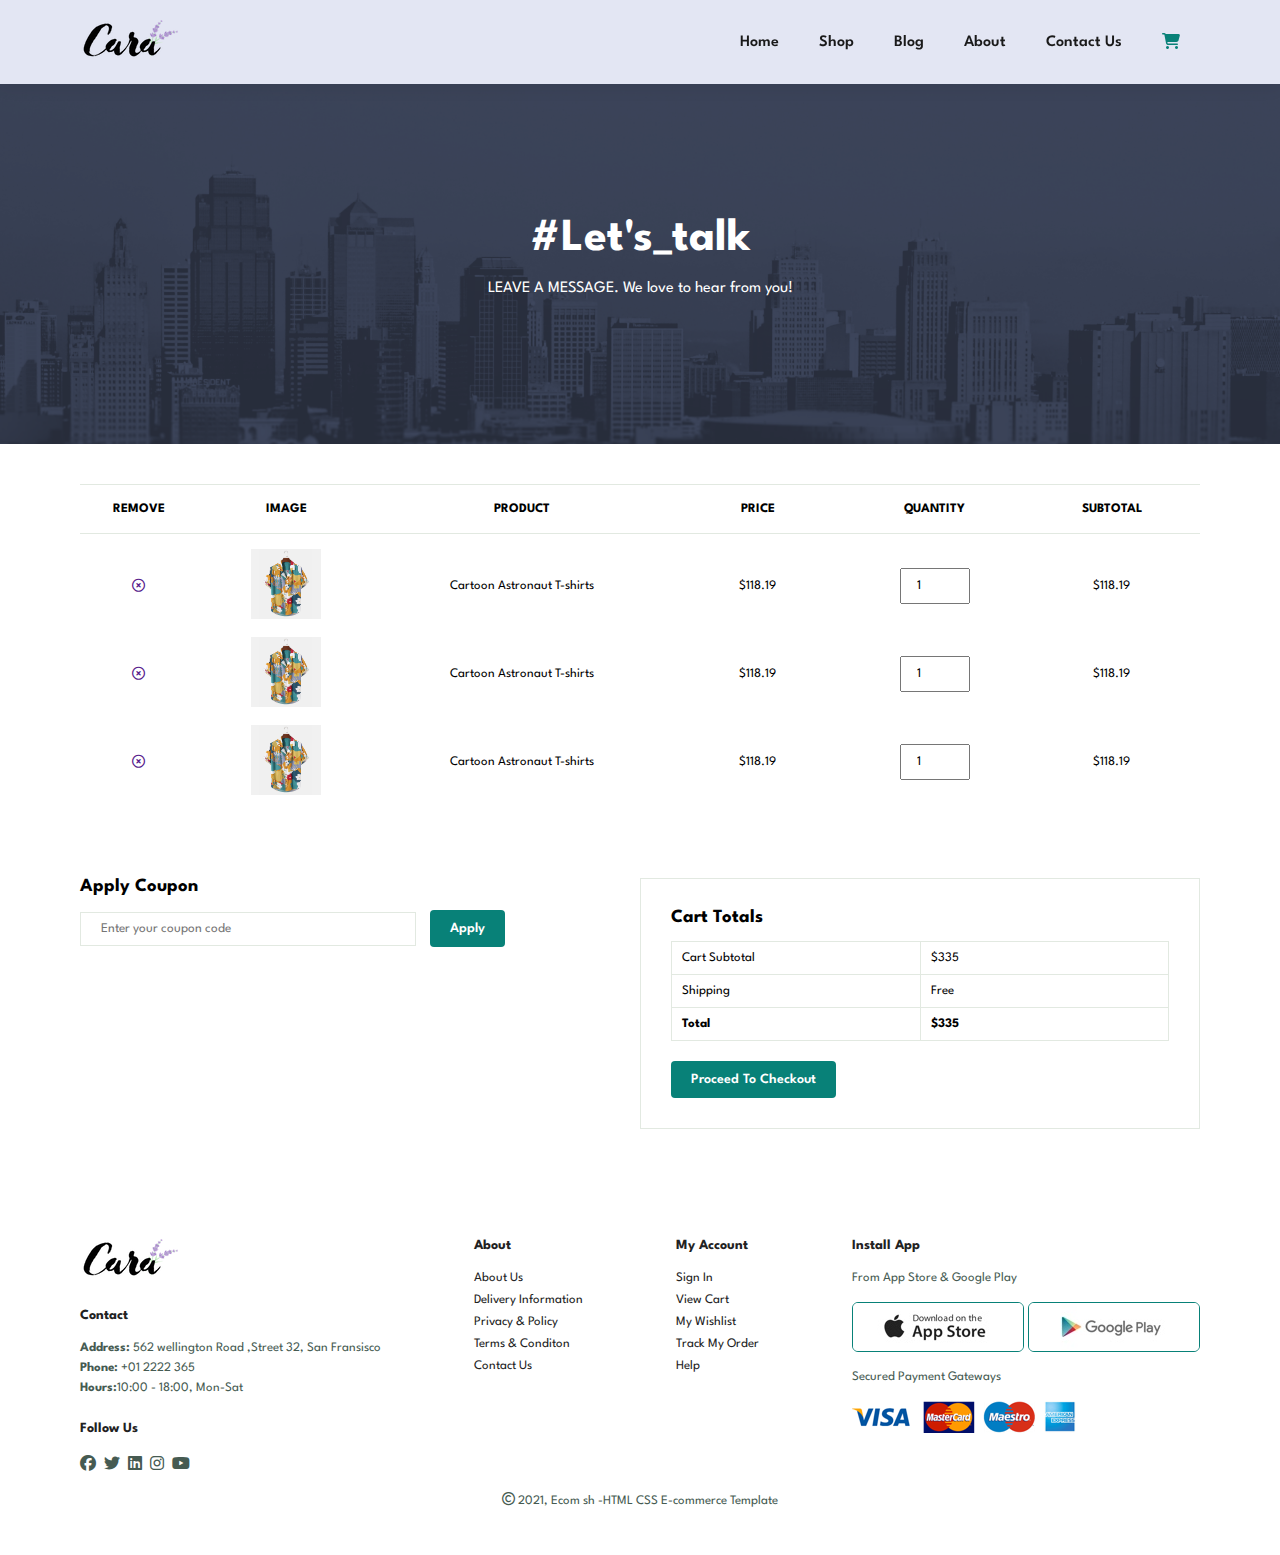
<file: cart.html>
<!DOCTYPE html>
<html lang="en">

<head>
    <meta charset="UTF-8">
    <meta http-equiv="X-UA-Compatible" content="IE=edge">
    <meta name="viewport" content="width=device-width, initial-scale=1.0">
    <title>Document</title>
    <link rel="stylesheet" href="https://cdnjs.cloudflare.com/ajax/libs/font-awesome/6.5.2/css/all.min.css">

    <link rel="stylesheet" href="style.css">
</head>

<body>
    <section id="header">
        <a href="#"> <img src="images/logo-2.png" class="logo" alt=""></a>
        <div>
            <ul id="navbar">
                <li><a href="index.html">Home</a></li>
                <li><a href="shop.html">Shop</a></li>
                <li><a href="blog.html">Blog</a></li>
                <li><a href="about.html ">About</a></li>
                <li><a  href="contact.html">Contact Us </a></li>
                <li><a class="active" href="cart.html"><i class="fas fa-shopping-cart"></i></a></li>
                <a href="#" class="active" id="close"><i class="fa-solid fa-xmark"></i></a>
            </ul>
        </div>
        <div id="mobile">
            <i id="bar" class="fa-solid fa-bars"></i>
        </div>

    </section>

    <section id="page-header" class="about-header">
        <h2>#Let's_talk</h2>
        <p>LEAVE A MESSAGE. We love to hear from you!</p>
    </section>

    <section id="cart" class="section-p1">
        <table width="100%">
            <thead>
                <tr>
                    <td>Remove</td>
                    <td>Image</td>
                    <td>Product</td>
                    <td>price</td>
                    <td>Quantity</td>
                    <td>Subtotal</td>
                </tr>
            </thead>
            <tbody>
                <tr>
                    <td>
                        <a href=""><i class="far fa-times-circle"></i></a>
                    </td>
                    <td><img src="images/products/f1.jpg" alt=""></td>
                    <td>Cartoon Astronaut T-shirts</td>
                    <td>$118.19</td>
                    <td><input type="number" value="1"></td>
                    <td>$118.19</td>
                </tr>

                <tr>
                    <td>
                        <a href=""><i class="far fa-times-circle"></i></a>
                    </td>
                    <td><img src="images/products/f1.jpg" alt=""></td>
                    <td>Cartoon Astronaut T-shirts</td>
                    <td>$118.19</td>
                    <td><input type="number" value="1"></td>
                    <td>$118.19</td>
                </tr>

                <tr>
                    <td>
                        <a href=""><i class="far fa-times-circle"></i></a>
                    </td>
                    <td><img src="images/products/f1.jpg" alt=""></td>
                    <td>Cartoon Astronaut T-shirts</td>
                    <td>$118.19</td>
                    <td><input type="number" value="1"></td>
                    <td>$118.19</td>
                </tr>
            </tbody>

        </table>
    </section>

    <section id="cart-add" class="section-p1">
        <div id="coupon">
            <h3>Apply Coupon</h3>
<div>
    <input type="text" placeholder="Enter your coupon code">
    <button class="normal">Apply</button>
</div>
        </div>

        <div id="subtotal">
<h3>Cart Totals</h3>
<table>
    <tr>
        <td>Cart Subtotal</td>
        <td>$335</td>
    </tr>
    <tr>
        <td>Shipping</td>
        <td>Free</td>
    </tr>
    <tr>
        <td><strong>Total</strong></td>
        <td><strong>$335</strong></td>
    </tr>
</table> 

<button class="normal">Proceed To Checkout</button>
</div>
    </section>

    <footer class="section-p1">
        <div class="col">
            <img class="logo" src="images/logo-2.png" alt="">
            <h4>Contact</h4>
            <p><strong> Address:</strong> 562 wellington Road ,Street 32, San Fransisco</p>
            <p><strong> Phone:</strong> +01 2222 365 </p>
            <p><strong> Hours:</strong>10:00 - 18:00, Mon-Sat </p>


            <div class="follow">
                <h4>Follow Us</h4>
                <div class="icon">
                    <i class="fa-brands fa-facebook"></i>
                    <i class="fa-brands fa-twitter"></i>
                    <i class="fa-brands fa-linkedin"></i>
                    <i class="fa-brands fa-instagram"></i>
                    <i class="fa-brands fa-youtube"></i>
                </div>
            </div>
        </div>

        <div class="col">
            <h4>About</h4>
            <a href="#">About Us</a>
            <a href="#">Delivery Information</a>
            <a href="#">Privacy & Policy</a>
            <a href="#">Terms & Conditon</a>
            <a href="#">Contact Us</a>
        </div>

        <div class="col">
            <h4>My Account </h4>
            <a href="#">Sign In</a>
            <a href="#">View Cart</a>
            <a href="#">My Wishlist</a>
            <a href="#">Track My Order</a>
            <a href="#">Help</a>
        </div>

        <div class="col install">
            <h4>Install App</h4>
            <p>From App Store & Google Play</p>
            <div class="row">
                <img src="images/pay/app.jpg" alt="">
                <img src="images/pay/play.jpg" alt="">
            </div>
            <p>Secured Payment Gateways</p>
            <img src="images/pay/pay.png" alt="">
        </div>
        <div class="copyright">
            <p><i class="fa-regular fa-copyright"></i> 2021, Ecom sh -HTML CSS E-commerce Template </p>
        </div>
    </footer>




    <script>

    </script>
</body>

</html>
</file>
<file: style.css>
@import url("https://fonts.googleapis.com/css2?family=Spartan:wght@100;200;300;400;500;600;700;800;900&display=swap");
* {
  margin: 0;
  padding: 0;
  box-sizing: border-box;
  font-family: "Spartan", sans-serif;
}

html {
  scroll-behavior: smooth;
}

/* Global Styles */

h1 {
  font-size: 50px;
  line-height: 64px;
  color: #222;
}

h2 {
  font-size: 46px;
  line-height: 54px;
  color: #222;
}

h4 {
  font-size: 20px;
  color: #222;
}

h6 {
  font-weight: 700;
  font-size: 12px;
}

p {
  font-size: 16px;
  color: #465b52;
  margin: 15px 0 20px 0;
}

.section-p1 {
  padding: 40px 80px;
}

.section-m1 {
  margin: 40px 0;
}

button.normal{
  font-size: 14px;
  font-weight: 600;
  padding: 15px 30px;
  color:#000;
  background-color: #fff;
  border-radius: 4px;
  cursor: pointer;
  border: none;
  outline: none;
  transition: 0.2s ease;

}
button.white{
  font-size: 13 px;
  font-weight: 600;
  padding: 11px 18px;
  color:#fff;
  background-color: transparent ;
  cursor: pointer;
  border: 1px solid #fff ;
  outline: none;
  transition: 0.2s ease;

}

body {
  width: 100%;
   
}

/* header styles */

#header{
  display: flex;
  align-items: center;
  justify-content: space-between;
   padding: 20px 80px;
   background-color: #E3E6F3;
   box-shadow: 0 5px 15px rgba(0, 0 ,0 ,0.06);
   z-index: 999;
   position: sticky;
   top: 0;
   left: 0;
}

#navbar{
  display: flex;
  align-items: center;
  justify-content: center;

}
#navbar li{
  list-style: none;
   padding: 0 20px;
   position: relative;
}
#navbar li a{
  text-decoration: none;
  font-size: 16px;
  font-weight: 600;
  color: #1a1a1a;
  transition: 0.3sec ease;
}

#navbar li a:hover,
#navbar li a.active{
  color:#088178;
}

#mobile{
  display: none;
  align-items: center;
}

#close{
  display: none;
}

#navbar li a:active::after,
#navbar li a:hover::after
{
  background-color: #088178;
  content: "";
  width:30%;
  height:2px;
  position: absolute;
  bottom:-4px;
  left:20px; 
}

/* home page  */

#hero{
  background-image: url("images/hero/hero11.jpg");
  height: 90vh;
  width:100%;
  background-size: cover;
  background-position: top 25% right 0;
  padding: 0 80px;
  display: flex;
  flex-direction: column;
  align-items: flex-start;
  justify-content: center;
}

#hero h4{
  padding-bottom: 15px;
}
#hero h1{
  color:#088178
}
#hero button{
  background-image: url("images/button.png");
  background-color: transparent;
  color: #088178;
  border: 0;
  padding:14px 80px 14px 65px;
  cursor: pointer;
  background-repeat: no-repeat;
  font-weight: 700;
  font-size: 15px;
}

#feature{
  display: flex;
  align-items: center;
  justify-content: space-between;
  flex-wrap: wrap;

}
#feature .fe-box{
width:180px;
text-align: center;
padding: 25px 15px;
box-shadow: 20px 20px 34px rgba(0, 0 ,0 ,0.03);
border: 1px solid #cce7d0;
border-radius: 4px;
margin: 15px 0px;
}
#feature .fe-box img{
  width: 100%;
  margin-bottom: 10px;
}

#feature .fe-box:hover{
  box-shadow: 10px 10px 34px rgba(70, 62 ,221 ,0.1);
}
#feature .fe-box h6{
  padding: 9px 8px 6px 8px;
  line-height: 1;
  border-radius: 4px;
  color: #088178;
  background-color: #fddde4;
}

#feature .fe-box:nth-child(2) h6{
  background-color: #cdebbc;
}

#feature .fe-box:nth-child(3) h6{
  background-color: #d1e8f2;
}

#feature .fe-box:nth-child(4) h6{
  background-color: #cdd4f8;
}

#feature .fe-box:nth-child(5) h6{
  background-color: #f6dbf6;
}

#feature .fe-box:nth-child(6) h6{
  background-color: #fff2ef;
}

#product1{
  text-align: center;
}

#product1 .pro{
width: 23%;
border-radius: 20px;
min-width:250px;
padding:10px 12px;
border:1px solid #cce7d0;
cursor: pointer;
box-shadow: 20px 20px 30px rgba(0, 0 ,0 ,0.02);
margin:15px 0px;
transition: 0.2sec ease;
position: relative;

}
#product1 .pro-container {
  display: flex;
  flex-wrap: wrap;
  padding-top: 20px;
  justify-content: space-evenly;
  align-items: center;
  overflow: hidden; 
}

#product1 .pro:hover{
box-shadow: 20px 20px 30px rgba(0, 0 ,0 ,0.06);
}
#product1 .pro img{
  width: 100%;
  border-radius: 20px;
}

#product1 .pro .des{
  text-align: start;
  padding:10px 0;
}
#product1 .pro .des span{
  color:#606063;
  font-size: 12px;
}
#product1 .pro .des h5{
  padding-top: 7px;
  color: #1a1a1a;
  font-size: 14px;

}

#product1 .pro .des i{
  color: rgb(243, 181, 25);
}
#product1 .pro .des h4{
  padding-top: 7px;
  font-size: 15px;
  font-weight: 700;
  color: #088178;
}

#product1 .pro .cart{
  width: 40px;
  height: 40px;
  line-height: 40px; 
  border-radius: 50px;
  background-color: #e8f6ea;
  /* font-weight: 500; */
  /* color: #088178; */
  border: 1px solid #cce7d0;
  position: absolute;
  bottom: 20px;
  right: 10px;

}
#product1 .pro-container{
  display: flex;
  flex-wrap: wrap;
  padding-top: 20px;
  justify-content: space-evenly;
  align-items: center;
}

#banner {
  display: flex;
  flex-direction: column;
  justify-content: center;
  align-items: center;
  text-align: center;
  background-image: url("images/banner/b2.jpg");
  width: 100%;
  height:40vh;
}

#banner h4{
  color: white;
  font-size: 16px;

}
#banner h2 {
  color: white;
  font-size: 30px;
  padding: 10px 0;

}

#banner h2 span{
  color: #ef3636;
}

#banner button:hover{
  background: #088178;
  color: #fff;
}

#sm-banner{
  display: flex;
  justify-content: space-between;
  flex-wrap: wrap;
}
#sm-banner .banner-box {
  display: flex;
  flex-direction: column;
  justify-content: center;
  align-items: flex-start; 
  background-image: url("images/banner/b17.jpg");
  min-width: 805px;
  background-size: cover;
  background-position: center;
  height:50vh;
  padding: 30px;
}
#sm-banner .banner-box2{
  background-image: url("images/banner/b10.jpg");

}

#sm-banner h4{
  color:#fff;
  font-size: 20px;
font-weight: 300;
}
#sm-banner h2{
  color:#fff;
  font-size: 28px;
font-weight: 800;
}
#sm-banner span{
  color:#fff;
  font-size: 14px;
font-weight: 500;
padding-bottom: 5px ;
}

#sm-banner .banner-box:hover button{
  background: #088178;
  border:1px solid #088178;
}

#banner3{
  display: flex;
  justify-content: space-between;
  flex-wrap: wrap;
  padding: 0 80px;
}
#banner3 .banner-box{
  display: flex;
  flex-direction: column;
  justify-content: center;
  align-items: flex-start; 
  background-image: url("images/banner/b7.jpg");
  min-width: 30%;
  background-size: cover;
  background-position: center;
  height:30vh;
  padding: 20px;
  margin-bottom: 20px;
}
#banner3 .banner-box2{
  background-image: url("images/banner/b4.jpg");

}
#banner3 .banner-box3{
  background-image: url("images/banner/b18.jpg");

}

#banner3 h2{
  color: #fff;
  font-weight: 900;
  font-size: 22px;
}
#banner3 h3{
  color: #ec544e;
  font-weight: 800;
  font-size: 15px;
}

#newsletter{
  display: flex;
  justify-content: space-between;
  align-items: center;
  flex-wrap: wrap;
  background-image: url("images/banner/b14.jpg");
background-repeat: no-repeat;
background-position: 20% 30%;
background-color: #041e42;

}

#newsletter h4{
  font-size: 22px;
  font-weight: 700;
  color: #fff;
}
#newsletter .form{
  display: flex;
  width: 40%;
}

#newsletter p{
  font-size: 14px;
  font-weight: 600;
  color: #818ea0;
}

#newsletter p span{
  color: #ffbd27;
}
#newsletter input{
  height: 3.125rem;
  padding: 0 1.25em;
  font-size: 14px;
  width: 100%;
  border: 1px solid transparent;
  border-radius: 4px;
  outline: none;
  border-top-right-radius: 0;
  border-bottom-right-radius: 0;
}

#newsletter button{
  background-color: #088178;
  white-space: nowrap;
  color: #fff;
  border-top-left-radius: 0;
  border-bottom-left-radius: 0;
}

footer{
  display: flex;
  justify-content: space-between;
  flex-wrap: wrap;
}

footer .col{
  display: flex;
  flex-direction: column;
  align-items: flex-start;
  flex-wrap: wrap;
  margin-bottom: 20px;
}

footer .logo{
  margin-bottom: 30px;
}

footer h4{
  font-size: 14px;
   padding-bottom: 20px;
}

footer p{
  font-size: 13px;
   margin: 0 0 8px 0;
}
footer a{
  font-size: 13px;
  text-decoration: none;
   margin-bottom:10px;
   color: #222;
}

footer .follow {
  margin-top: 20px;
}

footer .follow i{
  color: #465b52;
  padding-right: 4px;
  cursor: pointer;

}

footer .install .row img{
  border: 1px solid #088178;
  border-radius: 6px;
}

footer .install img{
  margin: 10px 0 15px 0;
}
footer .follow i:hover,
footer a:hover{
   color: #088178;
}

footer .copyright{
  width: 100%;
  text-align: center;
}




/* shop page  */
#page-header{
  background-image: url("images/banner/b31.jpg");
  height: 40vh;
  width: 100%;
  background-size: cover;
  align-items: center;
  justify-content: center;
  display: flex;
flex-direction: column;
}

#page-header h2,
#page-header p{
  color: #fff;
}

#pagination{
  text-align: center;
}
#pagination a{
  text-decoration: none;
  background-color: #088178;
  padding: 15px 20px;
  border-radius: 4px;
  color: #fff;
  font-weight: 600
}

#pagination a i{
  font-size: 16px;
  font-weight: 600;
}


.small-img-group{
  display: flex;
  justify-content: space-between;
}

.small-img-col{
  flex-basis: 24%;
  cursor: pointer;
}






/* product page  */
#prodetails{
  display: flex;
  margin-top: 20px;
}

#prodetails .single-pro-image{
 width: 40%;
 margin-right: 50px;  
}

#prodetails .single-pro-details{
  width: 50%;
  padding-top: 30px;
}

#prodetails .single-pro-details h4{
  padding: 40px 0 20px 0;
}

#prodetails .single-pro-details h2{
  font-size: 26px;
}

#prodetails .single-pro-details select{
  display: block;
  padding: 5px 10px;
  margin-bottom: 10px;
}

#prodetails .single-pro-details input{
   font-size: 16px;
   width: 50px;
   height: 47px;
   padding-left: 10px;
   margin-right: 10px;
}

#prodetails .single-pro-details input:focus{
outline: none;
}
#prodetails .single-pro-details button{
  background-color: #088178;
  color: #fff;
}
#prodetails .single-pro-details span{
  line-height: 25px;
}



/* blog page  */

#page-header.blog-header{
  background-image: url("images/banner/b19.jpg");
  background-size: cover;
}

#blog{
  padding: 150px 150px 0px 150px;
}

#blog .blog-box{
  display: flex;
  align-items: center;
  width: 100%;
  padding-bottom: 70px;
}

#blog .blog-img{
  width: 50%;
  margin-right: 40px;
}

#blog img{
  width: 100%;
  height: 450px;
  object-fit: cover;
}

#blog .blog-details{
  width: 50%;
}
#blog .blog-details a{
  text-decoration: none;
  font-size: 11px;
  color: #000;
  font-weight: 700;
  position: relative;
  transition: 0.3s;
}

#blog .blog-details a::after{
  content: "";
  width: 50px;
  height: 2px;
  background-color: #000;
  position: absolute;
  top: 4px;
  right: -60px;
}
#blog .blog-details a:hover{
  color:#088178;
}

#blog .blog-details a:hover::after{
  background-color:#088178;
}

/* about page  */
 #page-header.about-header{
  background-image: url("images/about/banner.png");
  background-size: cover;
 }
 #about-head{
  display: flex;
  align-items: center;
 }
#about-head img{
  width: 50%;
  height: auto;
}

#about-head div{
  padding-left: 40px;
}

#about-app{
  text-align: center;
}

#about-app .video{
  width: 70%;
  height: 100%;
  margin:30px auto 0 auto;
}

#about-app .video video{
  width: 100%;
  height: 100%;
  border-radius: 20px;
}


/* contact page  */

#contact-details{
  display: flex;
  align-items: center;
  justify-content: space-between;
}

#contact-details .details{
width: 40%;
}

#contact-details .details span,
#form-details form span{
  font-size: 12px;
}
#contact-details .details h2,
#form-details form h2{
font-size: 26px;
line-height: 35px;
padding: 20px 0px;
}

#contact-details .details h3{
  font-size: 16px;
  padding-bottom: 15px;
  }
  #contact-details .details li{
    list-style: none;
    display: flex;
    padding: 10px 0;
  }

  #contact-details .details li i{
    font-size: 14px;
    padding-right: 22px;
  }

  #contact-details .details li p{
    margin: 0;
    font-size: 14px;
  }

  #contact-details .map{
    width: 55%;
    height: 400px;
  }
  #contact-details .map iframe{
    width: 100%;
    height: 100%;
  }

  #form-details {
    display: flex;
    justify-content: space-between;
    margin: 30px;
    padding: 80px;
    border: 1px solid #e1e1e1;
  }
  #form-details form{
    width: 65%;
    display: flex;
    flex-direction: column;
    align-items: flex-start;
  }

  #form-details form input,
  #form-details form textarea{
    width: 100%;
    padding: 12px 15px;
    outline: none;
    margin-bottom: 20px;
    border: 1px solid #e1e1e1;
  }

  #form-details form button{
    background-color: #088178;
    color: #fff;
  }
  
  #form-details .people div{
    padding-bottom: 25px;
    display: flex;
    align-items: flex-start;
  }
  #form-details .people div img{
    width: 65px;
    height: 65px;
    object-fit: cover;
    margin-right: 15px;

  }

  #form-details .people div p{
    margin: 0;
    font-size: 13px;
    line-height: 25px;
  }

  #form-details .people div p span{
    display: block;
    font-size: 16px;
    font-weight: 600;
    color:#000;
  }


  /* cart page  */
  #cart{
    overflow-x: auto ;
  }

#cart table{
width: 100%;
border-collapse: collapse;
table-layout: fixed;
white-space: nowrap;
}

#cart table img{
  width: 70px;
}

#cart table td:nth-child(1){
  width: 100px;
  text-align: center;
}

#cart table td:nth-child(2){
  width: 150px;
  text-align: center;
}
#cart table td:nth-child(3){
  width: 250px;
  text-align: center;
}

#cart table td:nth-child(4),
#cart table td:nth-child(5),
#cart table td:nth-child(6){
  width: 150px;
  text-align: center;
}

#cart table td:nth-child(5) input{
  width: 70px;
  padding: 10px 5px 10px 15px;
}

#cart table thead{
  border: 1px solid #e2e9e1;
  border-left: none;
  border-right: none;
}

#cart table thead td{
  font-weight: 700;
text-transform: uppercase;
font-size: 13px;
padding:18px 0 ;
}

#cart table tbody tr td{
  padding-top: 15px;

}

#cart table tbody td{
  font-size: 13px;
}

#cart-add{
  display: flex;
  flex-wrap: wrap;
  justify-content: center;
}

#coupon{
  width: 50%;
  margin-bottom: 30px;
} 

#coupon h3,
#subtotal h3{
  padding-bottom: 15px;
}

#coupon input{
  padding: 10px 20px;
  outline: none;
  width: 60%;
  margin-right: 10px;
  border: 1px solid #e2e9e1;
}

#coupon button,
#subtotal button {
  background-color: #088178;
  color: #fff;
  padding: 12px 20px;
}

#subtotal{
  width: 50%;
  margin-bottom: 30px;
  border: 1px solid #e2e9e1;
  padding: 30px;
}

#subtotal table{
border-collapse: collapse;
width: 100%;
margin-bottom: 20px;
}

#subtotal table td{
  width: 50%;
  border: 1px solid #e2e9e1;
   padding: 10px;
   font-size: 13px;
}

/* start media query */
@media (max-width:799px){
  .section-p1 {
    padding: 40px 40px;
  }
  #navbar {
    display: flex;
    flex-direction: column;
    align-items: center;
    justify-content: flex-start;
    position: fixed;
    top: 0px;
    right: -300px;
    height: 100vh;
    width: 300px;
    background-color: #E3E6F3;
    box-shadow: 0 40px 60px rgba(0, 0 ,0 ,0.1);
    padding: 80px 0px 0px 10px;
    transition:right 0.3s ease;
}
#navbar.active{
  right: 0px;
}
#navbar li{
margin-bottom: 25px;
}
#mobile{
  display: flex;
  align-items: center;
  justify-content: flex-start;
}
#mobile i{
  color: #1a1a1a;
  font-size: 30px;
  padding-left: 20px;
  cursor: pointer;
}
#close{
  display: initial;
  position: absolute;
  top: 30px;
  left: 30px;
  color: #222;
  font-size: 24px;
}

#hero {
  height: 70vh;
  padding: 0 80px;
  background-position: top 30% right 30%;
  
}


#feature {
  justify-content:center;
  
}

#feature .fe-box {
  margin: 15px 15px;
}

#product1 .pro-container {
  justify-content: center;
}
#product1 .pro {
  margin: 15px;
  
}
#banner {
  height: 20vh;
}
#sm-banner .banner-box {
  min-width: 100%;
  height: 30vh;
  
}
#banner3 {
  display: flex;
  justify-content: space-between;
  flex-wrap: wrap;
  padding: 0 40px;
}
#banner3 .banner-box {
  width: 30%;
} 
#newsletter .form {
  width: 70%;
}

/* shop page  */
#page-header{
  background-size: contain;
  background-repeat: no-repeat;
  height: 25vh;
}

/* contact page  */

#form-details {
  padding: 40px;
}

#form-details form{
  width: 50%;
}
}

@media (max-width:477px ){
  .section-p1 {
    padding: 20px;
  }
  #header {
    padding: 10px 30px;
 
}
h1{
  font-size: 38px;
}
h2{
  font-size: 32px;

}
#hero {
  padding: 0 20px;
  background-position: 55%;
}
#feature{
  justify-content: space-between;
}
#feature .fe-box {
  width: 155px;
  margin: 0 0 15px 0;
} 

#product1 .pro{
  width: 100%;
}
#banner{
  height: 40vh;
}
#sm-banner .banner-box {
  height: 40vh;
}
#sm-banner .banner-box2{
  margin-top: 20px;
}
#banner3 {
  padding: 0 20px;
}
#banner3 .banner-box {
  width: 100%;
}
#newsletter .form {
  width: 100%;
}
#newsletter{
  padding: 40px 20px;
}

/* single product  */

#prodetails{
  flex-direction: column;
}
#prodetails .single-pro-image{
  width: 100%;
  margin-right: 0px;
}
#prodetails .single-pro-details{
  width: 100%;
}

/* shop page  */
#page-header{
  height: 130px;
}

/* blog page  */
#blog{
  padding: 100px 20px 0px 20px;
}

#blog .blog-box {
  display: flex;
  flex-direction: column;
  align-items: flex-start;
}

#blog .blog-img{
  width: 100%;
  margin-right: 0px;
  margin-bottom: 30px;
}
#blog img{
  height: 300px;
}

#blog .blog-details{
  width: 100%;
}

/* about page  */
#about-head {
  flex-direction: column;
}

#about-head img {
  width: 100%;
  margin-bottom: 20px;
}
#about-head div{
  padding-left: 0px;
}
#about-app .video{
  width: 100%;
}

/* contact page  */
#contact-details {
  display: flex;
  flex-direction: column;
  align-items: flex-start;
}

#contact-details .details{
  width: 100%;
}

#contact-details .map{
  width: 100%;
  margin-top: 20px;
}

#form-details{
margin: 10px;
padding: 30px 10px;
flex-wrap: wrap;
}

#form-details form {
  width: 100%;
  margin-bottom: 30px;
}

/* cart page  */
#cart-add {
  display: flex;
  flex-direction: column;
}
#coupon {
  width: 100%; 
}

#subtotal {
  width: 100%;
  padding: 20px ;
}
}
</file>
